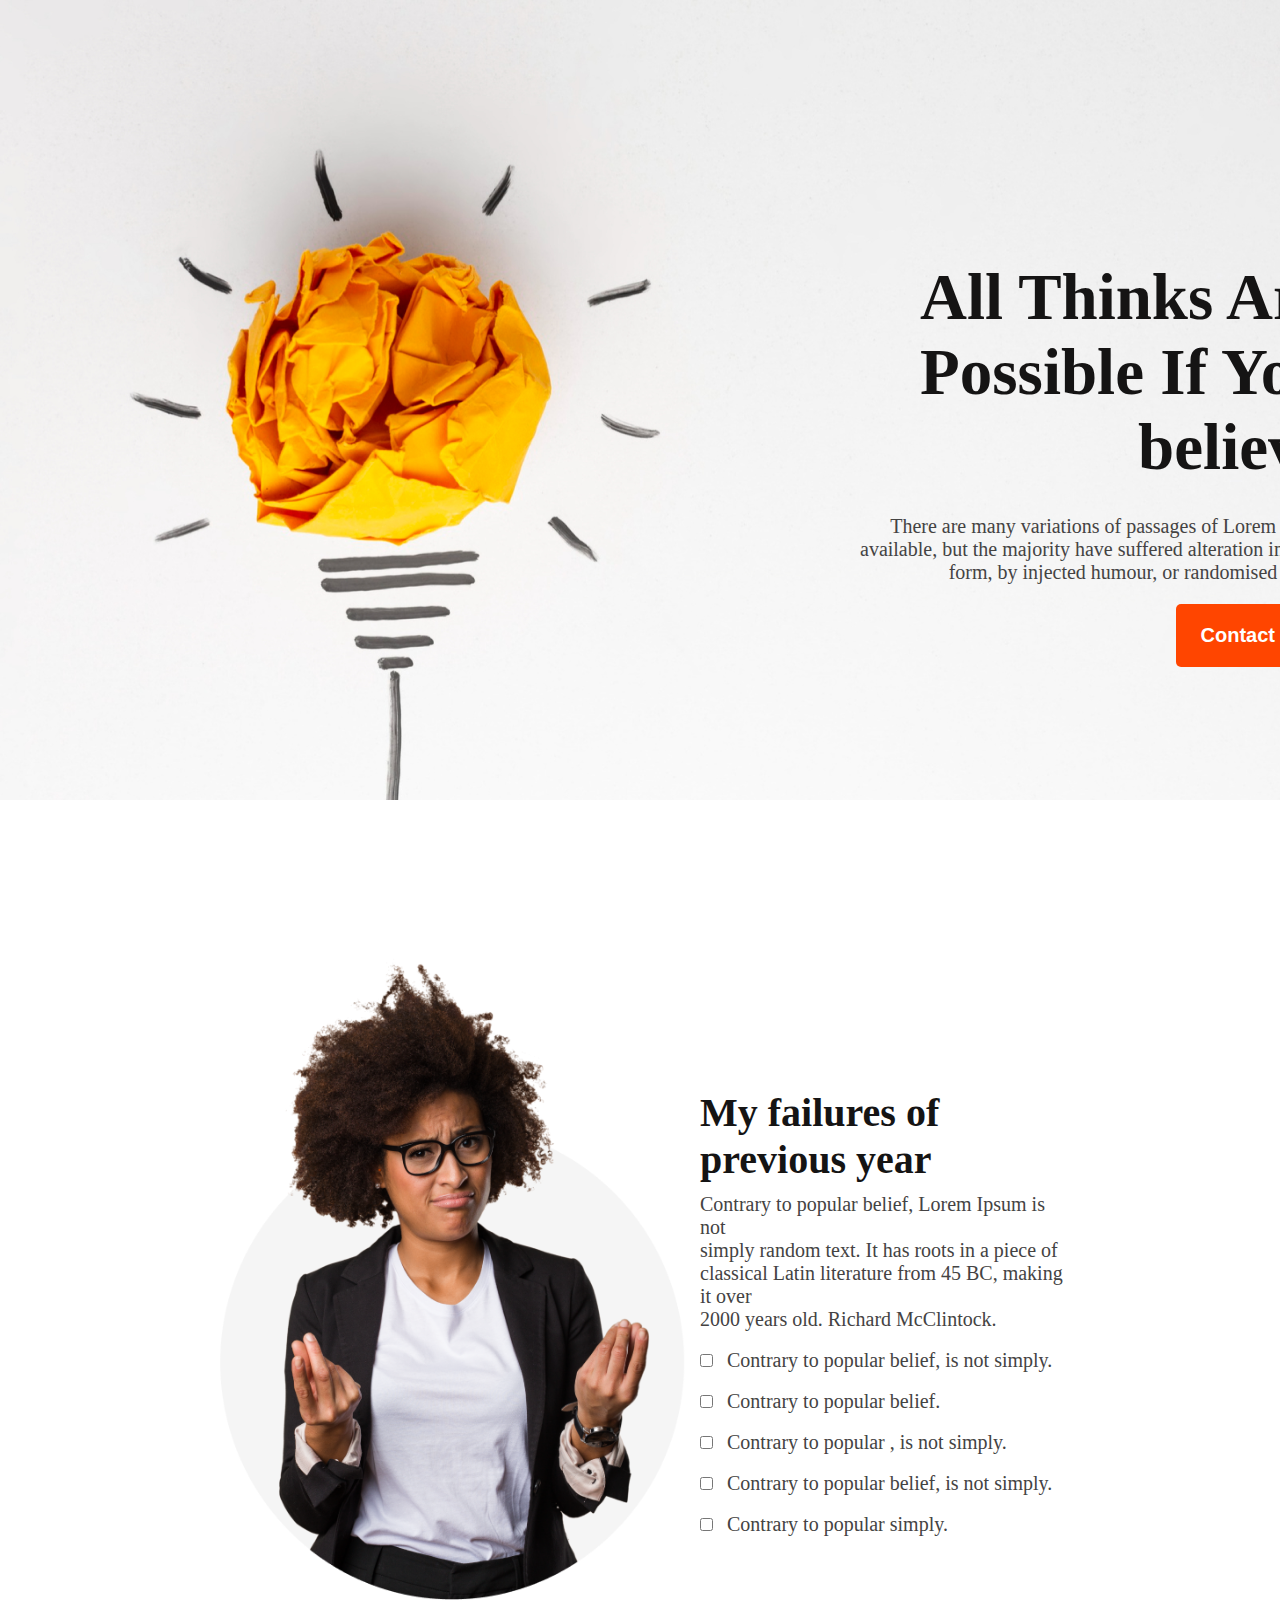
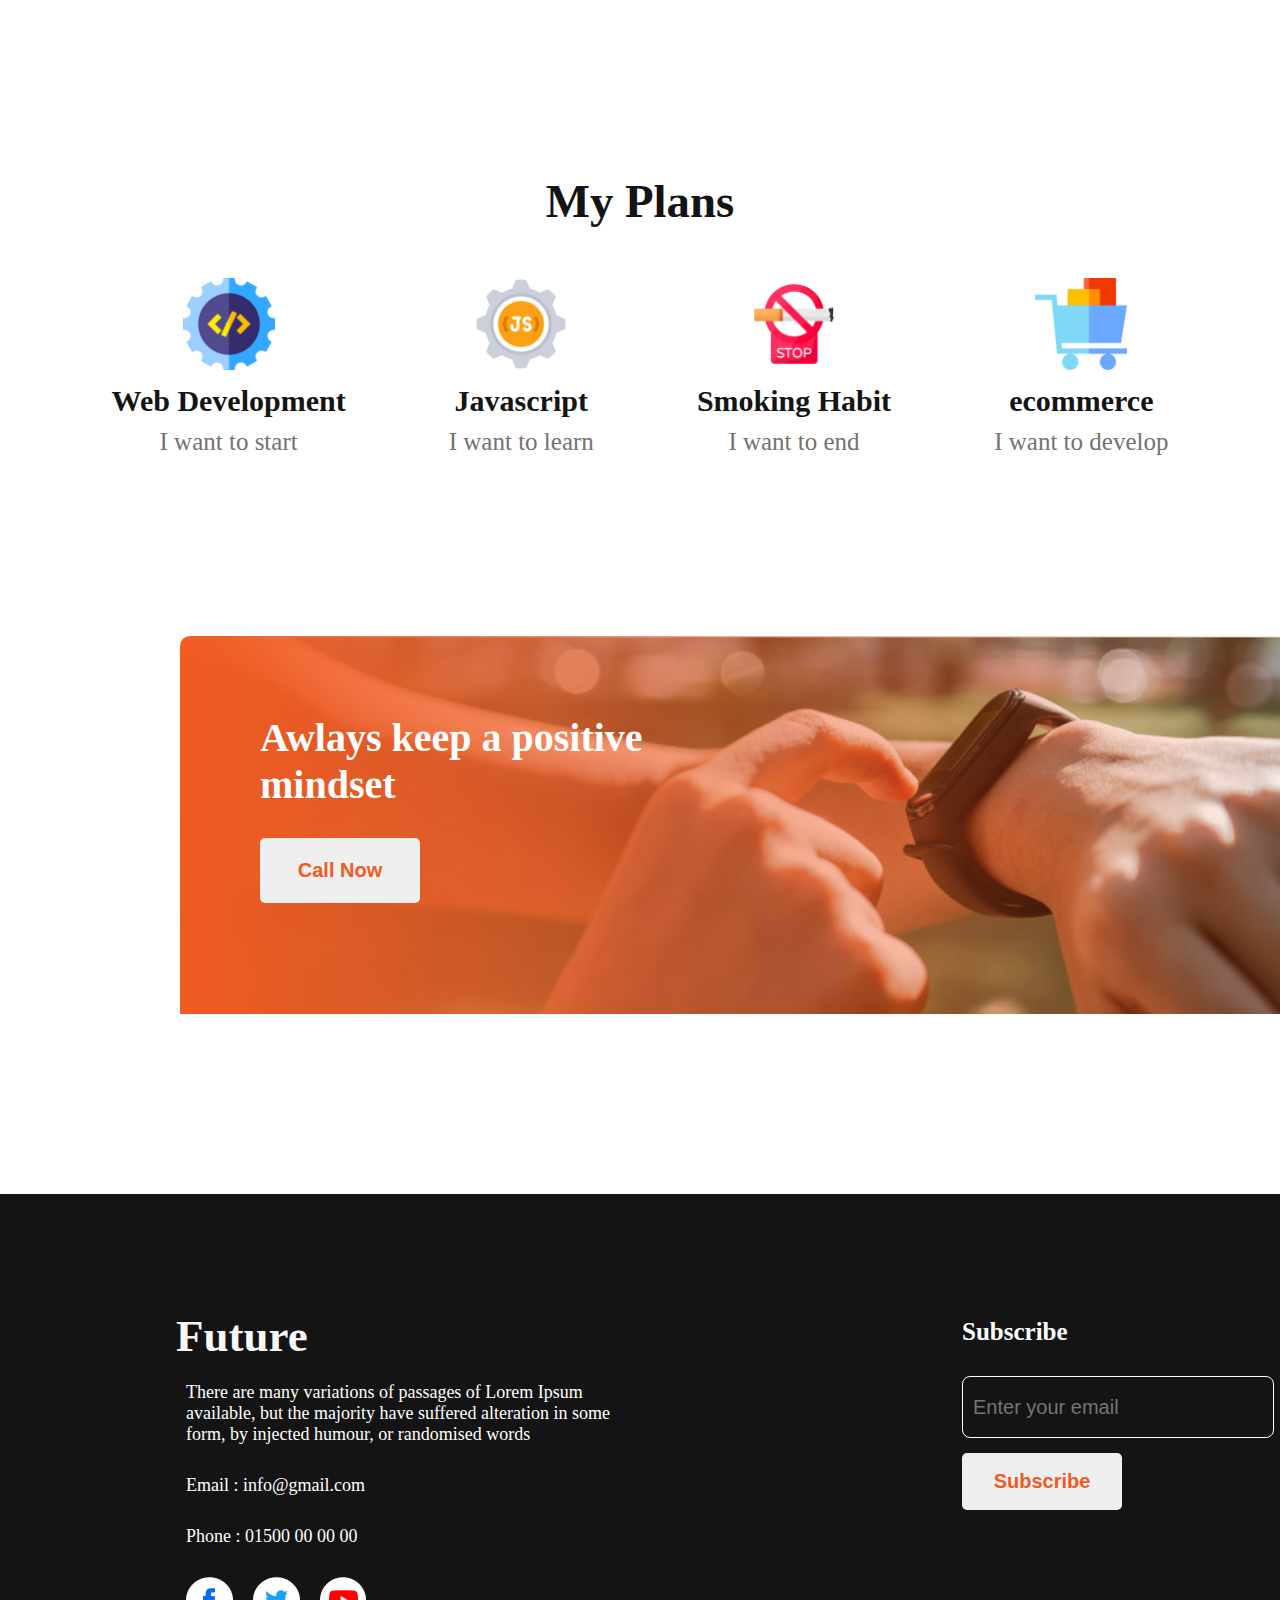
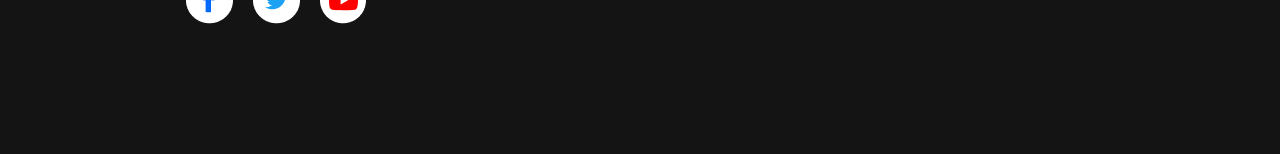
<file: index.html>
<!DOCTYPE html>
<html lang="en">

<head>
    <meta charset="UTF-8">
    <meta name="viewport" content="width=device-width, initial-scale=1.0">
    <title>First portfolio website</title>
    <link rel="stylesheet" href="styles/main.css">
</head>

<body>
    <header>
        <div class="header">
            <div class="header-content">
                <h2 class="header-head">All Thinks Are<br>Possible If You<br>believe</h2>
                <p class="primary-para">There are many variations of passages of Lorem Ipsum <br> available, but the
                    majority have suffered alteration in some <br> form, by injected humour, or randomised words</p>
                <button class="header-button">Contact Us</button>
            </div>
        </div>
    </header>
    <main>
        <div class="main">
            <div class="main-div">
                <img class="main-pic" src="images/person.png" alt="">
            </div>
            <div class="main-content">
                <h2 class="main-head">My failures of <br> previous year</h2>
                <p class="primary-para singlepara">Contrary to popular belief, Lorem Ipsum is not <br> simply random
                    text. It has roots
                    in a piece of <br> classical Latin literature from 45 BC, making it over <br> 2000 years old.
                    Richard
                    McClintock.</p><br>
                <input type="checkbox" name="" id="">
                <p class="primary-para main-para">Contrary to popular belief, is not simply.</p><br><br>
                <input type="checkbox" name="" id="">
                <p class="primary-para main-para">Contrary to popular belief.</p><br><br>
                <input type="checkbox" name="" id="">
                <p class="primary-para main-para">Contrary to popular , is not simply.</p><br><br>
                <input type="checkbox" name="" id="">
                <p class="primary-para main-para">Contrary to popular belief, is not simply.</p><br><br>
                <input type="checkbox" name="" id="">
                <p class="primary-para main-para">Contrary to popular simply.</p>
            </div>
        </div>

        <section class="section-div">
            <div class="section-head">
                <h3>My Plans</h3>
            </div>
            <div class="section-skill">
                <ul>
                    <li>
                        <img class="icon-primary" src="images/icons/web.png" alt="">
                        <h4 class="head-primary">Web Development</h4>
                        <p class="para-primary">I want to start</p>
                    </li>
                    <li>
                        <img class="icon-primary" src="images/icons/js.png" alt="">
                        <h4 class="head-primary">Javascript</h4>
                        <p class="para-primary">I want to learn</p>
                    </li>
                    <li>
                        <img class="icon-primary" src="images/icons/smoke.png" alt="">
                        <h4 class="head-primary">Smoking Habit</h4>
                        <p class="para-primary">I want to end</p>
                    </li>
                    <li>
                        <img class="icon-primary" src="images/icons/ecom.png" alt="">
                        <h4 class="head-primary">ecommerce</h4>
                        <p class="para-primary">I want to develop</p>
                    </li>
                </ul>
            </div>
        </section>
        <section class="sec">
            <div class="back">
                <h2 class="back-head">Awlays keep a positive <br> mindset</h2>
                <button class="back-button">Call Now</button>
            </div>
        </section>

    </main>
    <footer>
        <div>
            <h2 class="footer-head">Future</h2>
            <p class="primary-para color lastpara">There are many variations of passages of Lorem Ipsum <br> available, but the
                majority have suffered alteration in some <br> form, by injected humour, or randomised words</p>
            <p class="primary-para color">Email : info@gmail.com</p>
            <p class="primary-para color">Phone : 01500 00 00 00</p>
            <ul class="social">
                <li><img src="images/icons/fb.png" alt=""></li>
                <li><img src="images/icons/twitter.png" alt=""></li>
                <li><img src="images/icons/youtube.png" alt=""></li>
            </ul>
        </div>
        <div class="lastone">
            <h4 class="sub">Subscribe</h4>
            <input class="primary-para input" type="email" placeholder="Enter your email" name="" id=""><br>
            <button class="back-button subscribe">Subscribe</button>
        </div>
    </footer>
</body>

</html>
</file>
<file: styles/main.css>
* {
    margin: 0px;
    padding: 0px;
}


.header {
    display: flex;
    justify-content: space-between;
    width: 1600px;
    height: 800px;
    background-image: url(../images/banner/banner1.png);


}

.header-content {

    text-align: right;

    padding: 250px 230px 262px 850px;


}

.header-head {
    display: flex;
    font-size: 65px;
    font-weight: 900;
    color: #151414;
    /* background-color: antiquewhite; */
    padding: 10px 0px 10px 70px;
}

.primary-para {
    padding: 10px 0px 10px 10px;
    font-size: 20px;
    color: #444343;
    margin-top: 10px;
    /* background-color: blueviolet; */

}

.header-button {
    border: none;
    color: #FFF;
    text-align: right;
    font-size: 20px;
    font-weight: 600;
    background-color: orangered;
    padding: 20px 25px;
    margin-top: 10px;
    border-radius: 5px;
}

.main-para {
    display: inline;
    margin: 0px;

}

.main {
    display: flex;
    justify-content: space-around;
    align-items: center;
    background-color: #FFF;
    max-width: 1600px;
    max-height: 1000px;


}

.main-head {

    width: 288px;
    height: 94px;
    color: #151414;


    font-size: 40px;

    font-weight: 700;

}

.singlepara {
    padding: 0px 10px 0px 0px;
}

.main-pic {
    width: 500px;
    height: 650px;
    border-radius: 0;
    padding: 0px 0px 20px 200px;
    /* background-color: rgba(241, 91, 34, 0.20); */

}

.main-div {
    background-image: none;
    margin-top: 150px;
}

.main-content {
    padding: 200px 200px 0px 0px;
}

.section-head {
    color: #151414;
    font-size: 40px;
    font-weight: 700;
    text-align: center;
    margin-top: 150px;


}

.icon-primary {
    width: 92px;
    height: 92px;
}

.head-primary {
    color: #151414;

    font-size: 30px;

    font-weight: 700;
    margin-top: 10px;

}

.para-primary {
    color: #737272;

    font-size: 25px;

    font-weight: 500;
    margin-top: 10px;

}

.section-div {
    max-width: 1600px;
    max-height: 1000px;
    background-color: #FFF;
}

.section-skill>ul {
    list-style: none;
    display: flex;
    justify-content: space-around;
    text-align: center;
    margin-top: 50px;
    padding: 0px 60px 0px 60px;
}

body {
    max-width: 1600px;

}

.back {
    width: 1140px;
    height: 300px;
    background-image:
        linear-gradient(90deg, #F15B22 0%, rgba(241, 91, 34, 0.00) 100%), url(../images/watch.png);
    background-size: cover;
    margin: 180px;
    border-radius: 10px 10px 0px 0px;
    padding: 78px 0px 0px 80px;
}

.back-head {
    color: #FFF;

    font-size: 40px;

    font-weight: 700;

}

.back-button {
    width: 160px;
    height: 65px;
    color: #F15B22;

    font-size: 20px;

    font-weight: 600;
    border: none;
    border-radius: 5px;
    margin-top: 30px;

}

.sec {
    background-color: #FFF;
}

.footer-head {
    color: #F8F8F8;
    font-size: 45px;

    font-weight: 700;

}

footer {
    background-color: #151414;
    width: 1600px;
    height: 560px;
    display: flex;
    justify-content: space-around;
    align-items: center;
}

.color {
    color: #FFF;
    font-size: 18px;
}

.sub {
    color: #FFF;
    font-family: Work Sans;
    font-size: 25px;
    font-style: normal;
    font-weight: 600;
    line-height: normal;
}

.input {
    background-color: #151414;
    color: #F3F3F3;
    width: 300px;
    height: 40px;
    border-radius: 8px;
    border: 1px solid #FFF;
    margin-top: 30px;
}
.subscribe{
    margin-top: 15px;
    height: 57px;
}
.social{
    list-style: none;
    display: flex;
    margin-top: 10px;
}
.social > li{
    padding: 10px;
}
.lastone{
    margin: 0px 150px 120px 0px;
}
</file>
